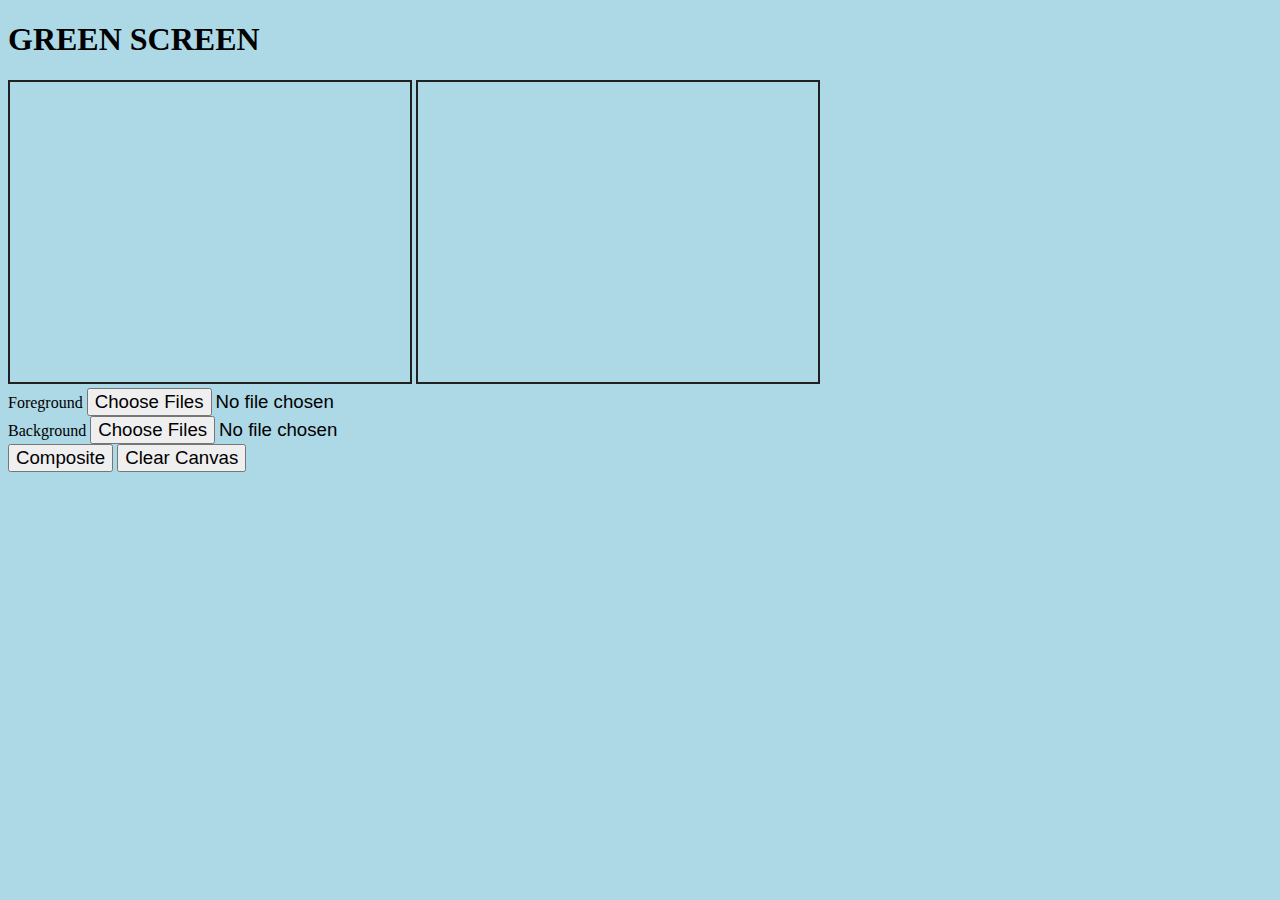
<file: index.html>
<!DOCTYPE html>
<html lang="en" >
<head>
  <meta charset="UTF-8">
  <title>CodePen - Verde</title>
  <link rel="stylesheet" href="./style.css">

</head>
<body>
<!-- partial:index.partial.html -->
<script src="http://www.dukelearntoprogram.com/course1/common/js/image/SimpleImage.js">
</script>
<header>
  <title> Green Screen</title>
</header>
<h1> GREEN SCREEN </h1>
<canvas id="c1">
</canvas>
<canvas id="c2">
</canvas>
<br>
Foreground
<input type="file" multiple="false" accept="image/*" id="fg" onchange="loadFg()">
<br>
Background
<input type="file" multiple="false" accept="image/*" id="bg" onchange="loadBg()">
<br>
<input type="button" value="Composite" onclick="doGS()">
<input type="button" value="Clear Canvas" onclick="clearCan()">
<!-- partial -->
  <script  src="./script.js"></script>

</body>
</html>
</file>
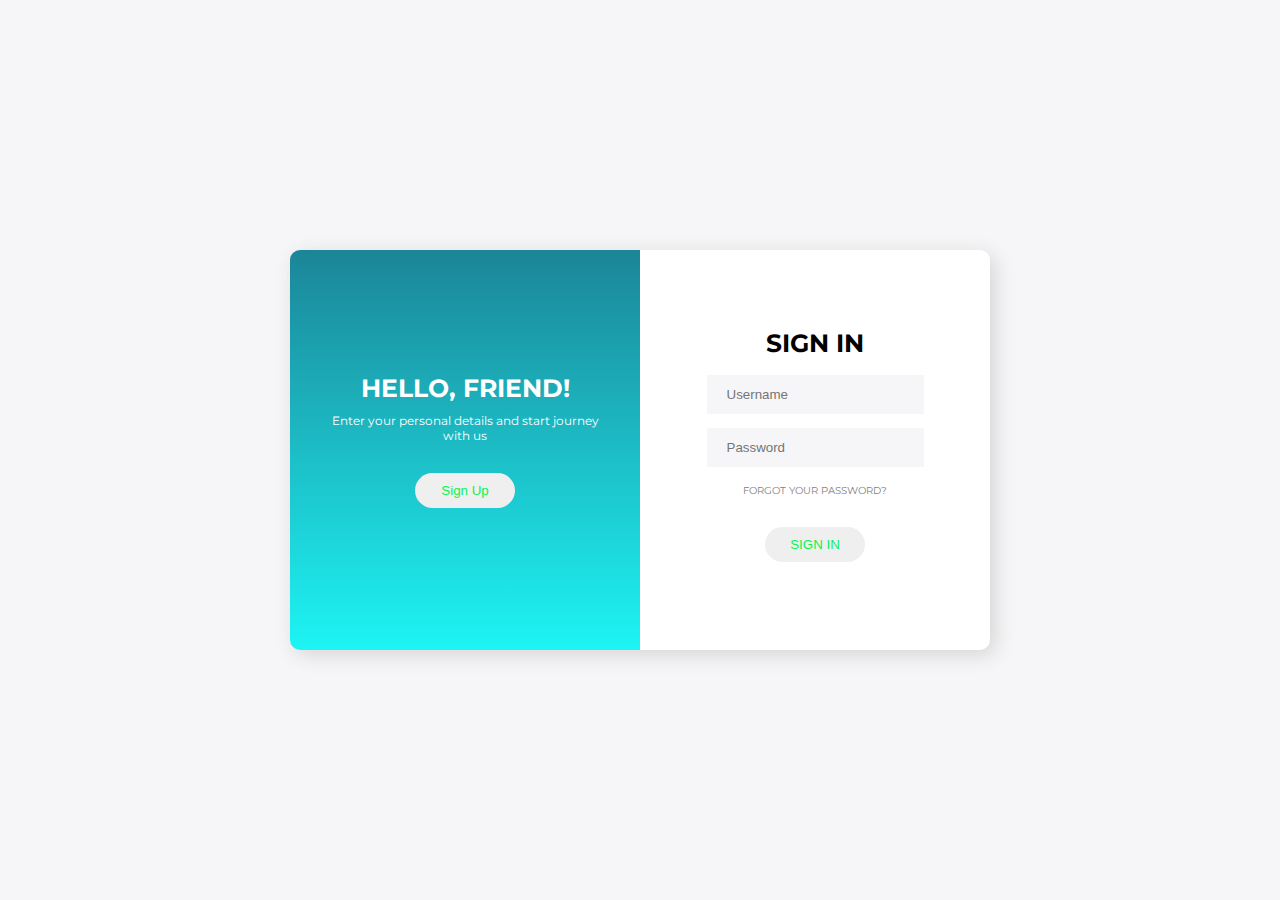
<file: Login Template 1/login1.html>
<!DOCTYPE html>
<html lang="en">
  <head>
    <meta charset="UTF-8" />
    <meta name="viewport" content="width=device-width, initial-scale=1.0" />
    <meta http-equiv="X-UA-Compatible" content="ie=edge" />
    <link rel="stylesheet" href="login1.css" />
    <title>SignIn And SignUp</title>
  </head>
  <body>
    <div class="container">
      <div class="form-container">
        <div class="signin">
          <form action="#" class="form-sign-in">
            <h1>Sign In</h1>
            <input type="text" placeholder="Username" />
            <input type="password" placeholder="Password" />
            <a href="#">Forgot your password?</a>
            <button class="btn btn-form btn-ghost">SIGN IN</button>
          </form>
        </div>

        <div class="signup">
          <form action="" class="form-sign-up">
            <h1>Sign Up</h1>
            <input type="text" placeholder="Username" />
            <input type="email" placeholder="Email" />
            <input type="password" placeholder="Password" />
            <button class="btn btn-form  btn-ghost">SIGN UP</button>
          </form>
        </div>
      </div>
      <div class="overlay">
        <div class="overlay-panel overlay-signin">
          <h1>
            Welcome Back!
          </h1>
          <span>
            To keep connected with us please login with your personal info
          </span>
          <button class="btn btn-overlay" onclick="togglePage()">
            Sign In
          </button>
        </div>
        <div class="overlay-panel overlay-signup">
          <h1>
            Hello, Friend!
          </h1>
          <span>
            Enter your personal details and start journey with us
          </span>
          <button class="btn btn-overlay" onclick="togglePage()">
            Sign Up
          </button>
        </div>
      </div>
    </div>
  </body>
  <script>
    function togglePage() {
      document.querySelector(".overlay-signin").classList.toggle("show");
      document.querySelector(".overlay-signup").classList.toggle("hide");
      document.querySelector(".signup").classList.toggle("show");
      document.querySelector(".signin").classList.toggle("hide");
    }
  </script>
</html>
</file>
<file: style.css>
html
{
  background-color:lightblue;
}
canvas
{
  width:400px;
  height:300px;
  border: 2px solid #202020;
}
input
{
  font-size:14pt;
}
</file>
<file: Login Template 1/login1.css>
@import url("https://fonts.googleapis.com/css?family=Montserrat:400,800");
* {
  padding: 0;
  margin: 0;
  box-sizing: border-box;
}

body {
  font-family: "Montserrat", sans-serif;
  display: flex;
  align-items: center;
  justify-content: center;
  min-height: 100vh;
  background: #f6f5f7;
}

.container {
  position: relative;
  padding: 40px 20px;
  background: white;
  border-radius: 10px;
  width: 700px;
  min-height: 400px;
  box-shadow: 5px 5px 20px 0 rgba(214, 214, 214, 1);
  overflow: hidden;
}
.form-container {
  height: 100%;
  width: 50%;
  position: absolute;
  top: 50%;
  transform: translateY(-50%);
  right: 0;
}

.form-container input {
  display: block;
  padding: 12px 20px;
  margin: 7px 13px;
  background: #f6f5f7;
  border: none;
  outline: none;
}

.form-sign-in,
.form-sign-up {
  position: absolute;
  height: 100%;
  width: 100%;
  display: flex;
  align-items: center;
  justify-content: center;
  flex-direction: column;
}

.signin {
  position: absolute;
  width: 100%;
  height: 100%;
  top: 0;
  transition: 0.8s;
}
.signup {
  position: absolute;
  width: 100%;
  height: 100%;
  bottom: -100%;
  transition: 0.8s;
}

.signup.show {
  bottom: 0;
}
.signin.hide {
  top: -100%;
}

.form-container h1 {
  text-align: center;
  font-size: 25px;
  text-transform: uppercase;
  margin: 10px;
}

.form-container a {
  margin: 10px;
  text-align: center;
  font-size: 10px;
  text-transform: uppercase;
  color: gray;
  text-decoration: none;
}

.btn {
  padding: 10px;
  min-width: 100px;
  border-radius: 20px;
  color:#0af351;
  margin: 20px;
  outline: none;
  cursor: pointer;
  transition: background-color 0.4s,border 0.4s,color 0.4s;
  
}
 /* 
.btn:link,
input[type=submit],
.btn:visited{
    display: inline-block;
    padding:10px 30px;
    font-weight: 300;
    text-decoration: none;
    border-radius: 20px;
    transition: background-color 0.4s,border 0.4s,color 0.4s;
    margin-right: 15px;
    
       
}
*/


.btn-ghost:link,
.btn-ghost:visited,
.btn-overlay:link,
.btn-overlay:visited{
   border: 1px solid #0af351; 
    color:#0af351; 
}
.btn:hover,
.btn:active,
input[type=submit]:hover,
input[type=submit]:active{
    background-color:#09d246;
}

.btn-ghost:hover,
.btn-ghost:active,
.btn-overlay:hover,
.btn-overlay:active{
   border: 1px solid #0af351; 
    color:#fff; 
}



.btn-form {
  border: none;
}

.overlay {
  position: absolute;
  height: 100%;
  width: 50%;
  background: linear-gradient(rgba(8, 123, 143, 0.92),rgba(10, 243, 243, 0.92));
  top: 50%;
  transform: translateY(-50%);
  left: 0;
}

.overlay h1 {
  text-align: center;
  font-size: 25px;
  text-transform: uppercase;
  color: white;
}

.overlay span {
  color: white;
  text-align: center;
  font-size: 12px;
  padding: 10px;
}

.overlay-panel {
  position: absolute;
  height: 100%;
  width: 100%;
  display: flex;
  align-items: center;
  justify-content: center;
  flex-direction: column;
  padding: 30px;
}

.btn-overlay {
  border:none;
}

.overlay-signup {
  top: 0;
  transition: 0.8s;
}
.overlay-signin {
  bottom: -100%;
  transition: 0.8s;
}

.overlay-signin.show {
  bottom: 0;
}
.overlay-signup.hide {
  top: -100%;
}
</file>
